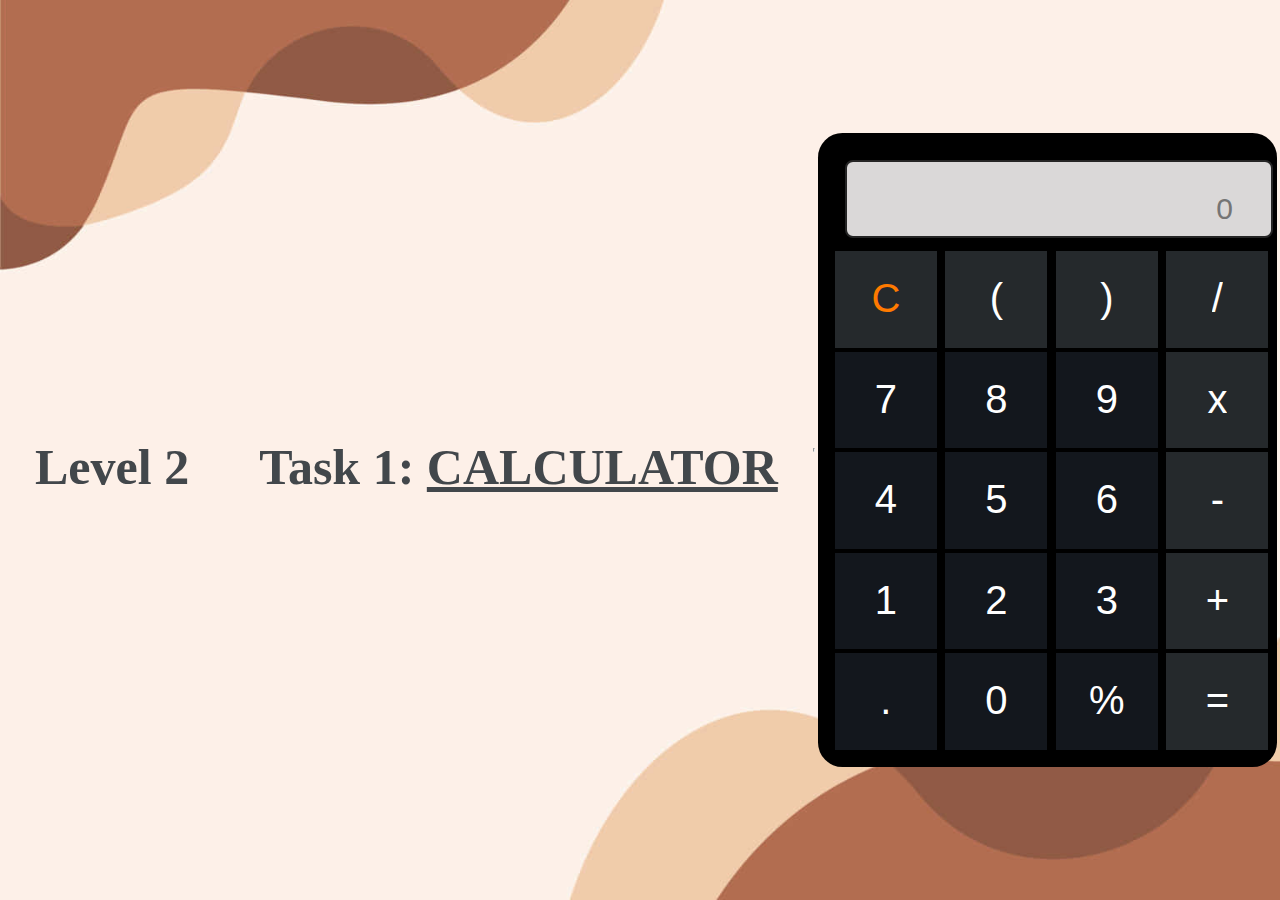
<file: calculator/index.html>
<!DOCTYPE html>
<html lang="en">
    
<head>
    <meta charset="UTF-8">
    <meta http-equiv="X-UA-Compatible" content="IE=edge">
    <meta name="viewport" content="width=device-width, initial-scale=1.0">
    <title>Calculator</title>
    <link rel="stylesheet" type="text/css" href="style.css">
</head>
<body>
    <h1>Level 2</h1>
    <h1>Task 1: <u>CALCULATOR</u></h1>
    <br/> <br/><hr /> <br /> <br/> 

    <div id="container" class="container">
        <form name="calculator">
            <div class="wrapper">
                    <!-- Input Section -->
                <div class="InputArea">
                    <input id="inputBox" type="text" name="userInput" placeholder="0" disabled/>
                </div>
                <!-- Button Section -->
                <div class="buttons">

                    <div class="btnC btnr1">
                        <input id="ButtonC" type="button" value="C" />
                    </div>
                    <div class="btnMod btnr1">
                        <input id="Button(" type="button" value="(" />
                    </div>
                    <div class="btnSign btnr1">
                        <input id="Button)" type="button" value=")" />
                    </div>
                    <div class="btnD btnr1">
                        <input id="Button/" type="button" value="/" />
                    </div>
                    <div class="btn7 btnr2">
                        <input id="Button7" type="button" value="7" />
                    </div>
                    <div class="btn8 btnr2">
                        <input id="Button8" type="button" value="8" />
                    </div>
                    <div class="btn9 btnr2">
                        <input id="Button9" type="button" value="9" />
                    </div>
                    <div class="btnX btnr1">
                        <input id="Button*" type="button" value="x" />
                    </div>
                    <div class="btn4 btnr2">
                        <input id="Button4" type="button" value="4" />
                    </div>
                    <div class="btn5 btnr2">
                        <input id="Button5" type="button" value="5" />
                    </div>
                    <div class="btn6 btnr2">
                        <input id="Button6" type="button" value="6" />
                    </div>
                    <div class="btnM btnr1">
                        <input id="Button-" type="button" value="-" />
                    </div>
                    <div class="btn1 btnr2">
                        <input id="Button1" type="button" value="1" />
                    </div>
                    <div class="btn2 btnr2">
                        <input id="Button2" type="button" value="2" />
                    </div>
                    <div class="btn3 btnr2">
                        <input id="Button3" type="button" value="3" />
                    </div>
                    <div class="btnAdd btnr1">
                        <input id="Button+" type="button" value="+" />
                    </div>
                    <div class="btnDecimal btnr2">
                        <input id="Button." type="button" value="." />
                    </div>
                    <div class="btn0 btnr2">
                        <input id="Button0" type="button" value="0" />
                    </div>
                    <div class="btnBack btnr2">
                        <input id="Button%" type="button" value="%" />
                    </div>
                    <div class="btnEq btnr1">
                        <input id="Button=" type="button" value="=" />
                    </div>
                </div>
            </div>
        </form>
        <br/>
        <br/>
        <br/>
    </div>
    <script type="text/javascript" src="script.js"></script>
    
    
</body>

</html>
</file>
<file: calculator/style.css>
* {
    padding: 0;
    margin: 0;
  }
  
  html{
      background-color: #d9f4ff;
  }
  
  hr {
      height: 2px;
      background-color: aqua;
  }
  
  h1{
      text-align: center;
      color: #42474b;
      height: 25px;
      font-size: 50px;
      padding: 35px;
  }
  
  .wrapper {
    display: grid;
    height: 600px;
    grid-template-rows: 100px 1fr;
    grid-template-columns: 1fr;
    grid-gap: 1px;
    
  }
  
  .buttons {
    display: grid;
    grid-template-rows: repeat(5, 1fr);
    grid-template-columns: repeat(4, 1fr);
    grid-gap: 4px;

  }
  
  .container {
    width: 425px;
    height: 600px;
    border: 2px solid black;
    border-radius: 10px;
    background-color: #000000;
    margin: 0 auto;
    padding: auto;
    box-shadow: 0px 0px 0px 15px rgba(0, 0, 0, 2);
  }
  
  .inputArea {
    background-color: #5b6d7c;
    grid-column: 1/2;
    display: block;
  }
  
  input[type="text"] {
    box-sizing: border-box;
    margin-top: 10px;
    margin-left: 10px;
    padding-top: 30px;
    padding-right: 38px;
    padding-bottom: 10px;
    font-size: 30px;
    background-color: rgb(218, 216, 216);
    text-align: right;
    border: 2px solid rgb(37, 37, 37);
    border-radius: 8px;
  }
/*   
  input[type=button]:hover {
    background-color: #8c8c8c;
  } */

  input[type="text"]:disabled {
    color:#000000;
  }
  
  .btnr1 {
    background: #25292c;
    text-align: center;
    width: 102px;
  }
  
  .btnr2 {
    background: #13171d;
    text-align: center;
    width: 102px;
  }
  
  .btnr1 > input {
    background: transparent;
    border: none;
    justify-content: center;
    align-self: end;
    color: white;
    font-size: 2.5em;
    margin-top: 25px;
  }
  
  .btnr2 > input {
    background: transparent;
    border: none;
    justify-content: center;
    align-self: end;
    color: white;
    font-size: 2.5em;
    margin-top: 25px;
  }
  
  .btnC > input {
    color: #ff7a00 !important;
  }

  body{
    width: 100%;
    height: 100vh;
    background: url('new\ pic.jpg')no-repeat;
    background-size: cover;
    display: flex;
    justify-content: center;
    align-items: center;
    font-size: 1rem;
  }
</file>
